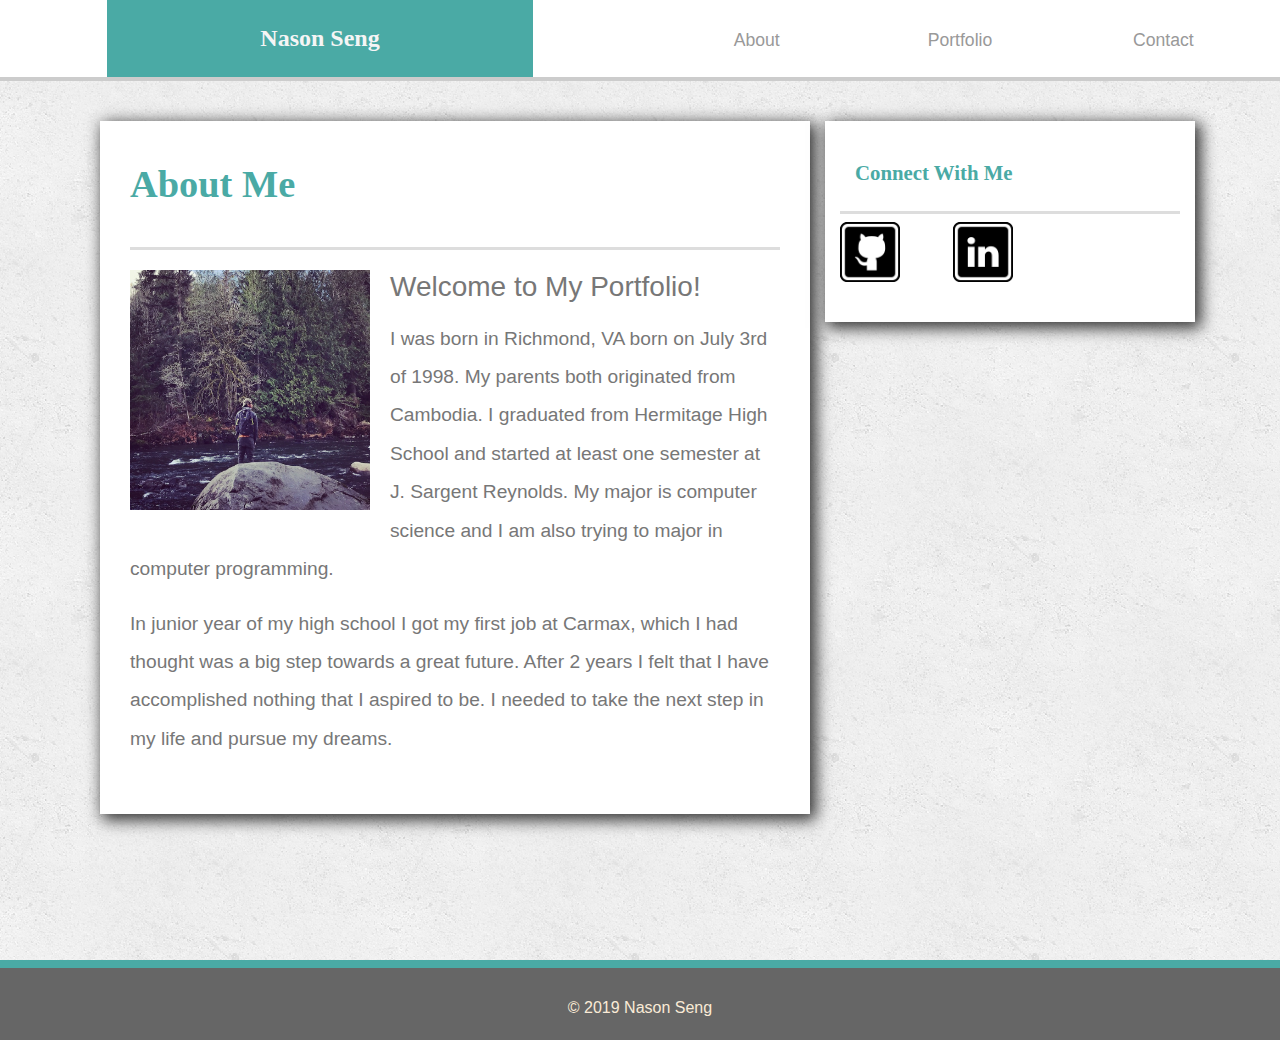
<file: index.html>
<!DOCTYPE html>
<html lang="en">
<head>
    <meta charset="UTF-8">
    <meta name="viewport" content="width=device-width, initial-scale=1.0">
    <meta http-equiv="X-UA-Compatible" content="ie=edge">
    <title>Document</title>
    <link rel="stylesheet" href="https://stackpath.bootstrapcdn.com/bootstrap/4.3.1/css/bootstrap.min.css" integrity="sha384-ggOyR0iXCbMQv3Xipma34MD+dH/1fQ784/j6cY/iJTQUOhcWr7x9JvoRxT2MZw1T" crossorigin="anonymous">
    <link rel="stylesheet" type="text/css" href="./css/style.css" />
</head>
<body>
    <div id="content">
        <header>
            <section class="container-fluid">
                <div class="row">
                    <div class="col-md-1 col-sm-auto"></div>
                    <div class="col-md-4 col-sm-12" id="myName">
                        Nason Seng
                    </div>
                    <div class="col-md-1 col-sm-auto"></div>
                    <nav class="col-md-6 col-sm-12">
                        <div class="container">
                            <div class="row">
                                <div class="navButton col" id="aboutButton">
                                    <a href="index.html">About</a>
                                </div>
                                <div class="navButton col" id="portButton">
                                    <a href="portfolio.html">Portfolio</a>
                                </div>
                                <div class="navButton col" id="contactButton">
                                    <a href="contact.html">Contact</a>
                                </div>
                            </div>
                        </div>
                    </nav>
                </div>
            </section>
        </header>
        <div class="container" id="bodyContent">
            <div class="col-md-8 col-xs-12">
                <section id="mainContent">
                    <h1>About Me</h1>
                    <img class="img-fluid" id="profilePic" src="images/IMG_1367 copy.jpg" alt="My profile picture">
                    <h3>Welcome to My Portfolio!</h3>
                    <p>
                        I was born in Richmond, VA born on July 3rd of 1998. My parents
                        both originated from Cambodia. I graduated from Hermitage High School and started at
                        least one semester at J. Sargent Reynolds. My major is computer
                        science and I am also trying to major in computer programming.
                      </p>
                      <p>
                        In junior year of my high school I got my first job at Carmax,
                        which I had thought was a big step towards a great future. After
                        2 years I felt that I have accomplished nothing that I aspired
                        to be. I needed to take the next step in my life
                        and pursue my dreams.
                      </p>
                </section>
            </div>
            <section class="col-md-4 col-xs-12" id="sideBar">
                <div class="row">
                    <h2 class="col-12">Connect With Me</h2>
                </div>
                <div class="row">
                    <a href="https://github.com/NasonSeng01" class="socialIcon col-4">
                        <div id="gitHubIconRed"></div>
                        <div id="gitHubIconBlack"></div>
                    </a>
                    <a id="middleIcon" href="https://www.linkedin.com/in/nason-seng-79224b182/"  class="socialIcon col-4">
                        <div id="linkedinIconRed"></div>
                        <div id="linkedinIconBlack"></div>
                    </a>
                    
                </div>
            </section>
        </div>
        <br><br><br><br>
  
        <footer class="text-muted text-center footer-position">
            <p style="color:antiquewhite">
            &copy; 2019 Nason Seng </p>
        </footer>
</body>
</html>
</file>
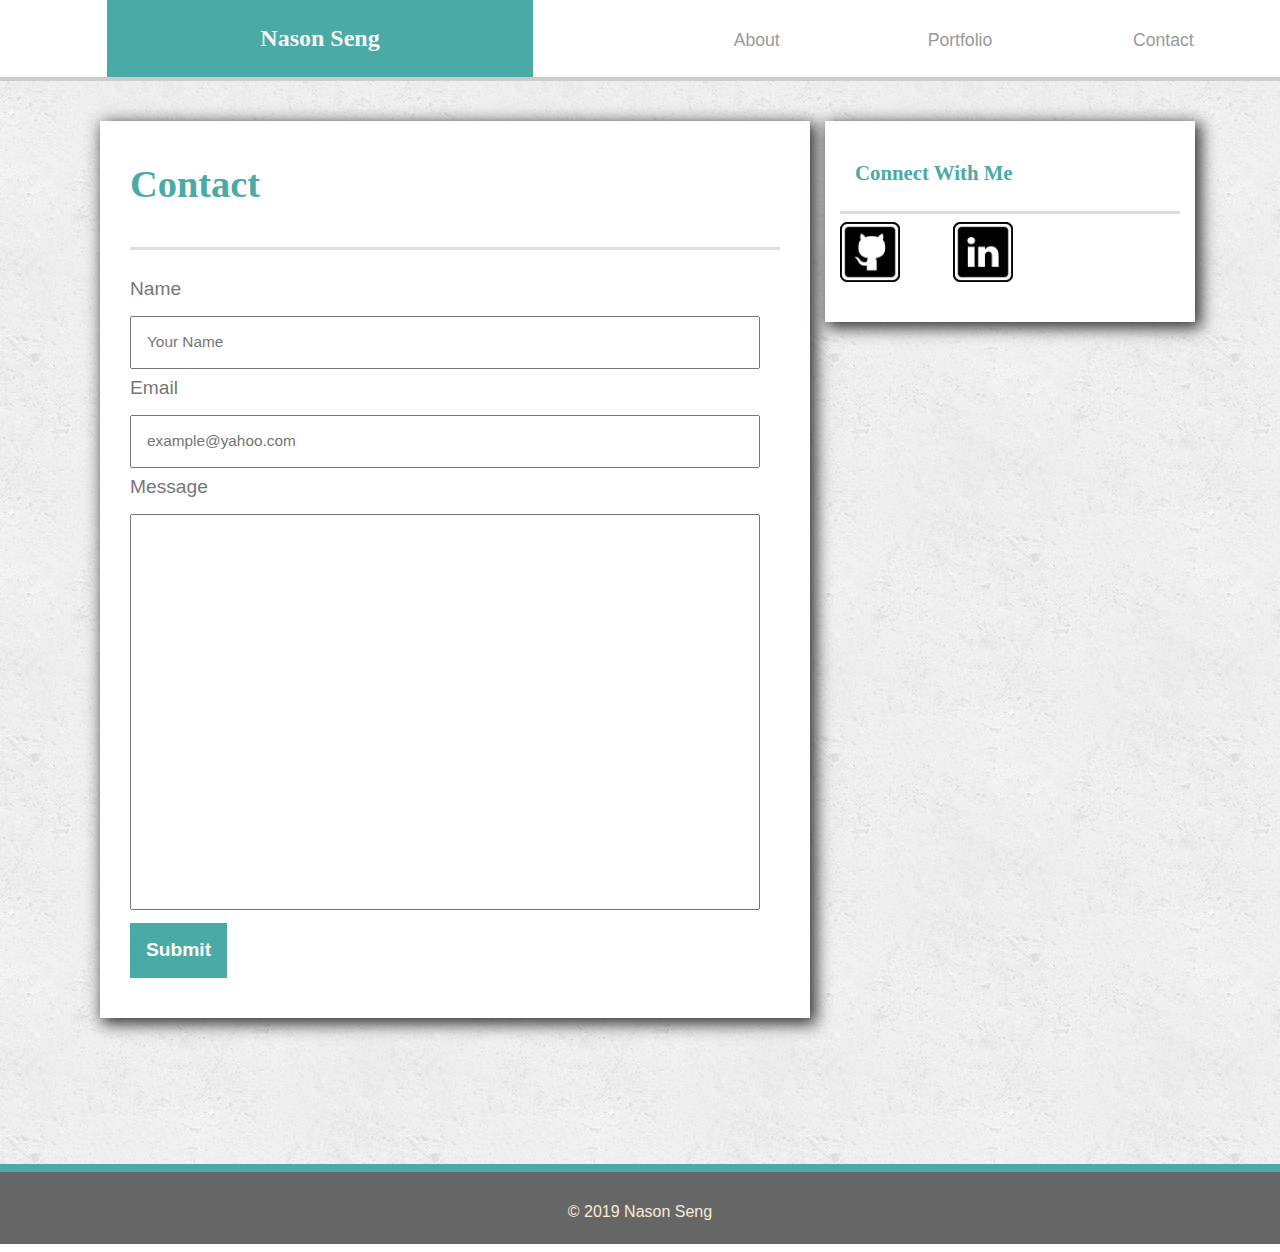
<file: contact.html>
<!DOCTYPE html>
<html lang="en">
<head>
    <meta charset="UTF-8">
    <meta name="viewport" content="width=device-width, initial-scale=1.0">
    <meta http-equiv="X-UA-Compatible" content="ie=edge">
    <title>Document</title>
    <link rel="stylesheet" href="https://stackpath.bootstrapcdn.com/bootstrap/4.3.1/css/bootstrap.min.css" integrity="sha384-ggOyR0iXCbMQv3Xipma34MD+dH/1fQ784/j6cY/iJTQUOhcWr7x9JvoRxT2MZw1T" crossorigin="anonymous">
    <link rel="stylesheet" type="text/css" href="./css/style.css" />
</head>
<body>
    <div id="content">
        <header>
            <section class="container-fluid">
                <div class="row">
                    <div class="col-md-1 col-sm-auto"></div>
                    <div class="col-md-4 col-sm-12" id="myName">
                    Nason Seng  
                    </div>
                    <div class="col-md-1 col-sm-auto"></div>
                    <nav class="col-md-6 col-sm-12">
                        <div class="container">
                            <div class="row">
                                <div class="navButton col" id="aboutButton">
                                    <a href="index.html">About</a>
                                </div>
                                <div class="navButton col" id="portButton">
                                    <a href="portfolio.html">Portfolio</a>
                                </div>
                                <div class="navButton col" id="contactButton">
                                    <a href="contact.html">Contact</a>
                                </div>
                            </div>
                        </div>
                    </nav>
                </div>
            </section>
        </header>
        <div class="container" id="bodyContent">
            <div class="col-md-8 col-xs-12">
                <section id="mainContent">
                    <h1>Contact</h1>
                    <form>
                        <label for="name">Name</label><br>
                        <input type="text" id="name" placeholder="Your Name"><br>
                        <label for="email">Email</label><br>
                        <input type="email" id="email" placeholder="example@yahoo.com"><br>
                        <label for="message">Message</label><br>
                        <textarea id="message" id="myTextArea" cols="30" rows="10"></textarea><br>
                        <input id="submitButton" type="submit" value="Submit">
                    </form>
                </section>
            </div>
            <section class="col-md-4 col-xs-12" id="sideBar">
                <div class="row">
                    <h2 class="col-12">Connect With Me</h2>
                </div>
                <div class="row">
                    <a href="https://github.com/NasonSeng01" class="socialIcon col-4">
                        <div id="gitHubIconRed"></div>
                        <div id="gitHubIconBlack"></div>
                    </a>
                    <a id="middleIcon" href="https://www.linkedin.com/in/nason-seng-79224b182/"  class="socialIcon col-4">
                        <div id="linkedinIconRed"></div>
                        <div id="linkedinIconBlack"></div>
                    </a>
                    
                </div>
            </section>
        </div>
        <br><br><br><br>
        <footer class="text-muted text-center footer-position">
          <p style="color:antiquewhite">
            &copy; 2019 Nason Seng 
          </p>
        </footer>
 </body>
</html>
</file>
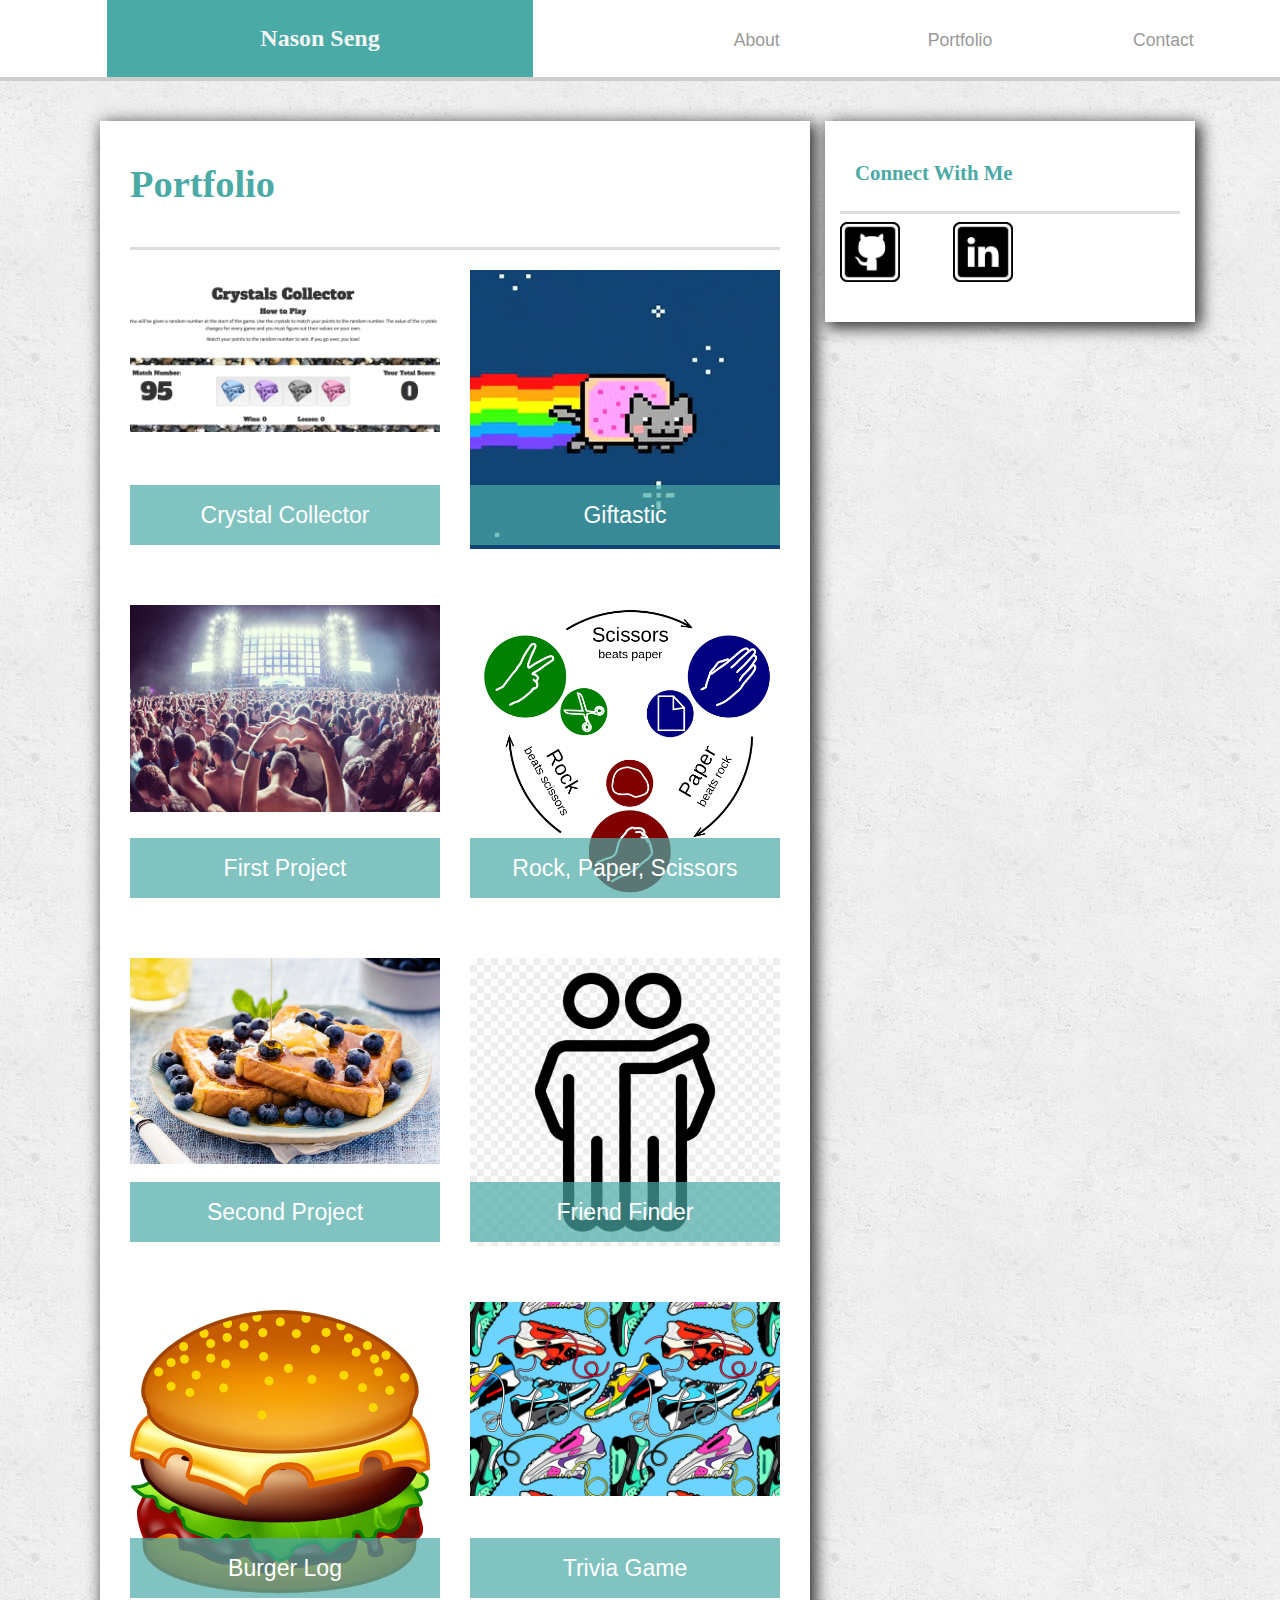
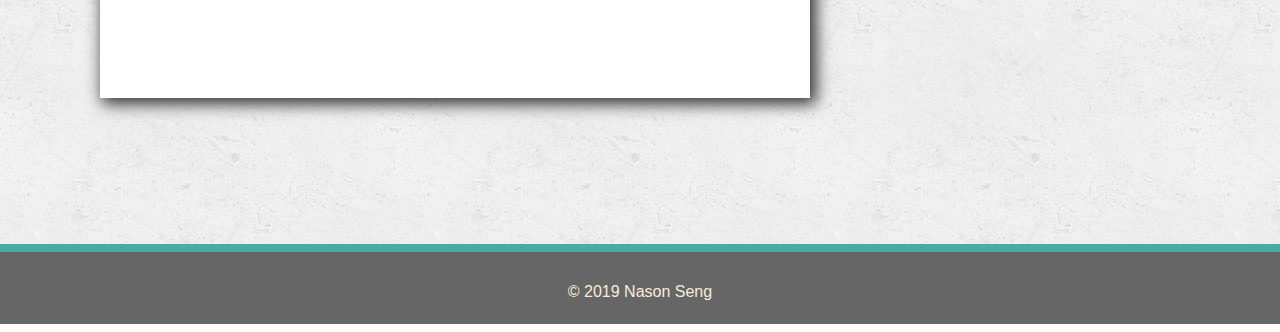
<file: portfolio.html>
<!DOCTYPE html>
<html lang="en">
  <head>
    <meta charset="UTF-8" />
    <meta name="viewport" content="width=device-width, initial-scale=1.0" />
    <meta http-equiv="X-UA-Compatible" content="ie=edge" />
    <title>Document</title>
    <link
      rel="stylesheet"
      href="https://stackpath.bootstrapcdn.com/bootstrap/4.3.1/css/bootstrap.min.css"
      integrity="sha384-ggOyR0iXCbMQv3Xipma34MD+dH/1fQ784/j6cY/iJTQUOhcWr7x9JvoRxT2MZw1T"
      crossorigin="anonymous"
    />
    <link rel="stylesheet" type="text/css" href="./css/style.css" />
  </head>
  <body>
      <div id="content">
          <header>
              <section class="container-fluid">
                  <div class="row">
                      <div class="col-md-1 col-sm-auto"></div>
                      <div class="col-md-4 col-sm-12" id="myName">
                          Nason Seng
                      </div>
                      <div class="col-md-1 col-sm-auto"></div>
                      <nav class="col-md-6 col-sm-12">
                          <div class="container">
                              <div class="row">
                                  <div id="aboutButton" class="navButton col">
                                      <a href="index.html">About</a>
                                  </div>
                                  <div id="portButton" class="navButton col">
                                      <a href="portfolio.html">Portfolio</a>
                                  </div>
                                  <div id="contactButton" class="navButton col">
                                      <a href="contact.html">Contact</a>
                                  </div>
                              </div>
                          </div>
                      </nav>
                  </div>
              </section>
          </header>
          <div class="container" id="bodyContent">
              <div class="col-md-8 col-xs-12">
                  <section id="mainContent">
                      <h1>Portfolio</h1>
                      <div class="picSection row">
                          <div class="thumbnail col-lg-6 col-md-12 col-sm-6 col-xs-12">
                              <img src="images/Diamond.png" alt="Crystal Collector">
                              <a class = "nav-link" href= "https://nasonseng01.github.io/unit-4-game/"><span class="label">Crystal Collector</span></a>
                              
                          </div>
                          <div class="thumbnail col-lg-6 col-md-12 col-sm-6 col-xs-12">
                              <img src="images/giphy.gif" alt="Gifs">
                              <a class = "nav-link" href= "https://nasonseng01.github.io/giftastic/"><span class="label">Giftastic</span></a>

                          </div>
                      </div>
                      <div class="picSection row">
                          <div class="thumbnail col-lg-6 col-md-12 col-sm-6 col-xs-12">
                              <img src="images/music-fest-infrance.jpg" alt="First Project">
                              <a class = "nav-link" href= "https://jimmy2181.github.io/project-1"><span class="label">First Project</span></a>
                              
                          </div>
                          <div class="thumbnail col-lg-6 col-md-12 col-sm-6 col-xs-12">
                              <img src="images/Rock-paper-scissors.png" alt="Rock Paper Scissors">
                              <a class = "nav-link" href= "https://nasonseng01.github.io/RPS-Multiplayer/"><span class="label">Rock, Paper, Scissors</span></a>
                          </div>
                      </div>
                      <div class="picSection row">
                          <div class="thumbnail col-lg-6 col-md-12 col-sm-6 col-xs-12">
                              <img src="images/nicolesy-food-6490_Edit_131011.jpg" alt="Second Project">
                              <a class = "nav-link" href= "https://damp-waters-30860.herokuapp.com/"><span class="label">Second Project</span></a>
                          </div>
                          <div class="thumbnail col-lg-6 col-md-12 col-sm-6 col-xs-12">
                              <img src="images/friend.png" alt="Friend Finder">
                              <a class = "nav-link" href= "https://github.com/NasonSeng01/Friend_Finder"><span class="label">Friend Finder</span></a>
                          </div>
                      </div>
                      <div class="picSection row">
                            <div class="thumbnail col-lg-6 col-md-12 col-sm-6 col-xs-12">
                                <img src="images/burgerimg.png" alt="BurgerLog">
                                <a class = "nav-link" href= "https://github.com/NasonSeng01/BurgerLog"><span class="label">Burger Log</span></a>
                            </div>
                            <div class="thumbnail col-lg-6 col-md-12 col-sm-6 col-xs-12">
                                <img src="images/airmax.jpg" alt="Trivia Game">
                                <a class = "nav-link" href= " https://nasonseng01.github.io/TriviaGame/"><span class="label">Trivia Game</span></a>
                            </div>
                          </div>
                      
                  </section>
              </div>
              <section class="col-md-4 col-xs-12" id="sideBar">
                  <div class="row">
                      <h2 class="col-12">Connect With Me</h2>
                  </div>
                  <div class="row">
                      <a href="https://github.com/NasonSeng01" class="socialIcon col-4">
                          <div id="gitHubIconRed"></div>
                          <div id="gitHubIconBlack"></div>
                      </a>
                      <a id="middleIcon" href="https://www.linkedin.com/in/nason-seng-79224b182/"  class="socialIcon col-4">
                          <div id="linkedinIconRed"></div>
                          <div id="linkedinIconBlack"></div>
                      </a>
                      
                  </div>
              </section>
          </div>
          <br /><br /><br /><br />

    <footer class="text-muted text-center footer-position">
      <p style="color:antiquewhite">
        &copy; 2019 Nason Seng
      </p>
    </footer>
          
  </body>
  </html>
</file>
<file: css/style.css>
/* Content section is always at least the hight of the screen with a negative margin the height of the footer plus it's border. */
#content {
  min-height: 100vh;
  margin: 0 auto -88px;
  background-image: url("../images/concrete_seamless.png");
}
/* Returning the i tag to default after the reset.css file changed it. */
i { 
  font-style: italic;
}
/* Some basic definitions for headers on this site. */
h1, h2 {
  font-family: 'Georgia', Times, Times New Roman, serif;
  font-weight: bold;
  color: #4aaaa5;
  border-bottom: 3px solid #dddddd;
}

h1 {
  font-size: 2em;
  padding-bottom: 40px;
  margin-bottom: 20px;
}

h2 {
  font-size: 1.3em;
  padding-bottom: 25px;
}
/* The top bar header with navigation. */
header {
  width: 100%;
  background-color: white;
  border-bottom: 4px solid #cccccc;
  font-family: 'Georgia', Times, Times New Roman, serif;
  margin-bottom: 40px;
}
  
  #myName {
      height: 77px;
      line-height: 77px;
      background-color: #4aaaa5;
      text-align: center;
      font-size: 1.5em;
      font-weight: bold;
      color: whitesmoke;
  }
  
  nav {
      height: 76px;
      float: right;
      background-color: white;
  }

.navButton {
  display: inline-block;
  height: 100%;
  line-height: 80px;
  font-family: 'Arial', 'Helvetica Neue', Helvetica, sans-serif;
  font-size: 1.1em;
  text-align: center;
}

.navButton a {
  color: #999999;
  text-decoration: none;
}

/* Allows the body content section to grow with the main content section. */
#bodyContent::after {
  content: "";
  display: block;
  clear: both;
}

/* Content displayed in the main box to the left of the screen. */
#mainContent {
  width: 100%;
  padding: 40px 30px 40px 30px;
  margin-bottom: 50px;
  background-color: white;
  box-shadow: 4px 4px 15px 2px #333333;
  float: left;
  font-family: 'Arial', 'Helvetica Neue', Helvetica, sans-serif;
  color: #777777;
  font-size: 1.2em;
  line-height: 2em;
}

/* The following styles are specific to the about me page */
#mainContent p {
  margin: 16px 0px 16px 0px;
}

#profilePic {
  width: 240px;
  height: 240px;
  float: left;
  margin: 0px 20px 10px 0px;
}

/* The following styles are specific to the portfolio page */
.thumbnail {
  position: relative;
  margin-bottom: 40px;
  cursor: pointer;
  transition: all .8s ease;
}

/* Make thumbnail larger when hovered. */
.thumbnail:hover {
  transform: scale(1.1);
}

/* Maintains aspect ratio of image but does not allow image to be any wider than set amount of pixels. */
.thumbnail img {
  max-width: 100%;
}

.left {
  float: left;
}

.right {
  float: right;
}

/* The label on the image. */
.label {
  position: absolute;
  bottom: 20px;
  left: 15px;
  height: 60px;
  line-height: 60px;
  width: calc(100% - 30px);
  text-align: center;
  color: white;
  font-size: 1.2em;
  background-color: rgba(74, 170, 165, .7);
}

/* The following styles are specific to the contact us page */
form {
  width: 100%;
}

textarea {
  resize: none;
  width: calc(100% - 20px);
  font-size: 1em;
  padding: 5px 5px 5px 15px;
}

input {
  width: calc(100% - 20px);
  padding: 5px 5px 5px 15px;
  font-size: .8em;
}

#submitButton {
  background-color: #4aaaa5;
  border: none;
  color: white;
  font-weight: bold;
  font-size: 1em;
  width: auto;
  padding: 8px 16px 8px 16px;
  cursor: pointer;
}

/* The following styles are for the sidebar on the right that is on all pages. */
#sideBar {
  padding: 40px 30px 40px 30px;
  background-color: white;
  box-shadow: 4px 4px 15px 2px #333333;
  float: right;
  margin-bottom: 50px;
}

#sideBar a {
  text-decoration: none;
}

/* Styles for the social icons link with opacity transition animation. */
.socialIcon {
  width: 60px;
  height: 60px;
}

.socialIcon div {
  position: absolute;
  top: 0px;
  left: 0px;
  width: 60px;
  height: 60px;
}

#gitHubIconBlack {
  background-image: url("../images/github_black.png");
  background-size: contain;
  transition: opacity .3s ease;
}

#gitHubIconRed {
  background-image: url("../images/github_red.png");
  background-size: contain;
}

#gitHubIconBlack:hover {
  opacity: 0;
}

#linkedinIconBlack {
  background-image: url("../images/linkedin_black.png");
  background-size: contain;
  transition: opacity .3s ease;
}

#linkedinIconRed {
  background-image: url("../images/linkedin_red.png");
  background-size: contain;
}

#linkedinIconBlack:hover {
  opacity: 0;
}

/* Height of the footer and height of the blank div that is added to the body to stop the footer from overlapping body content. */
footer, .push {
  height: 80px;
}

footer {
  background-color: #666666;
  border-top: 8px solid #4aaaa5;
  line-height: 80px;
  color: #CCCCCC;
  text-align: center;
}

#copyright {
  margin: 0px;
}
</file>
